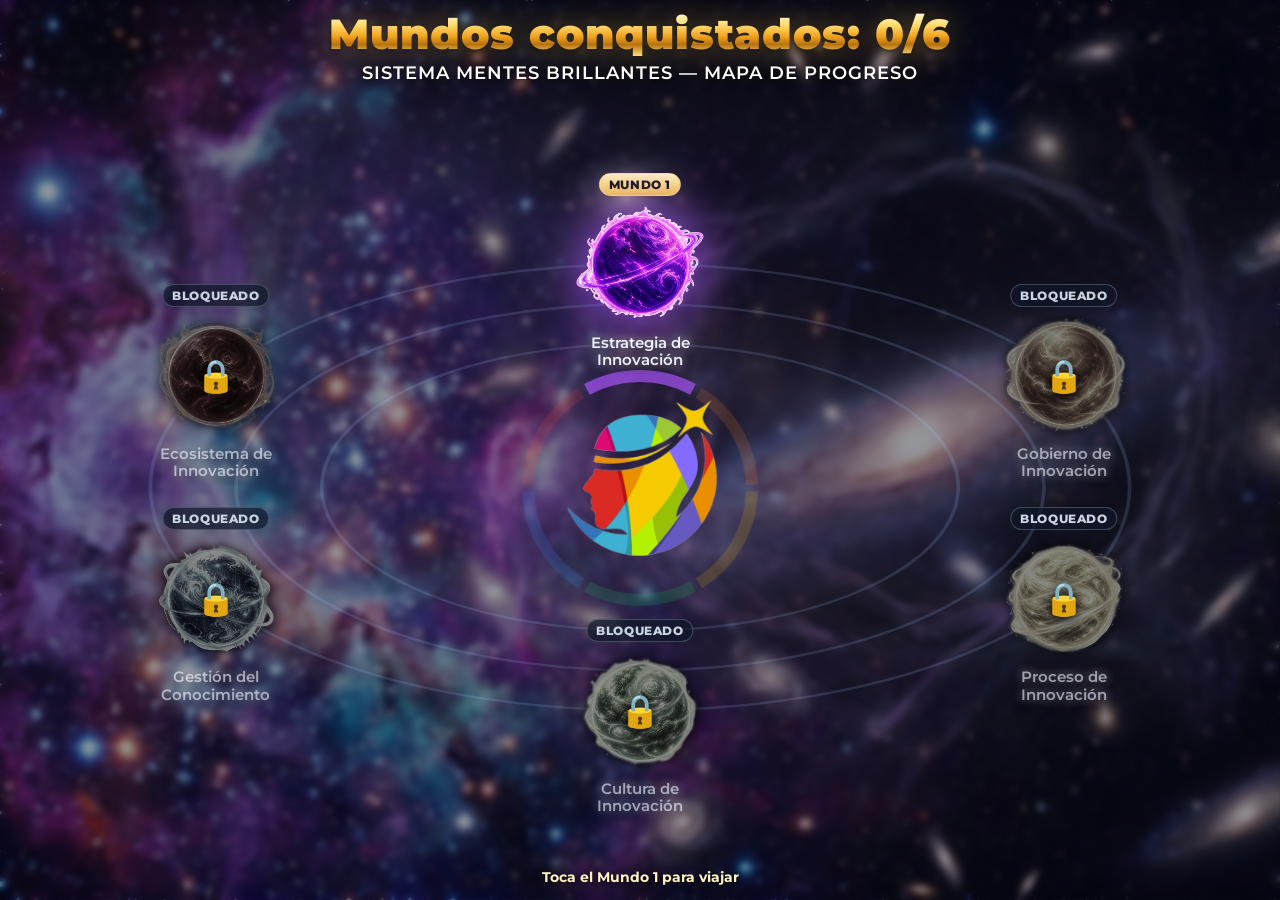
<file: index.html>
<!DOCTYPE html>
<html lang="es">
<head>
<meta charset="utf-8">
<meta name="viewport" content="width=device-width, initial-scale=1, viewport-fit=cover">
<title>Sistema Mentes Brillantes</title>
<link rel="preconnect" href="https://fonts.googleapis.com">
<link rel="preconnect" href="https://fonts.gstatic.com" crossorigin>
<link href="https://fonts.googleapis.com/css2?family=Montserrat:wght@400;600;700;800;900&display=swap" rel="stylesheet">
<link rel="stylesheet" href="css/estilos-v3.css">
</head>
<body>
<div id="s-load" class="screen active">
  <img class="load-logo" id="loadLogo" src="image/v3/bg/logo-mentes.png" alt="Logo">
  <div class="load-title gold-text">SISTEMA MENTES BRILLANTES</div>
  <div class="load-sub">Trivia Demo Day Grupo 1A</div>
  <div class="load-bar-wrap"><div class="load-bar" id="lbar"></div></div>
  <div class="load-txt" id="ltxt">Cargando mundos...</div>
</div>

<div id="s-start" class="screen"></div>
<div id="s-brief" class="screen"></div>
<div id="s-battle" class="screen"></div>
<div id="s-victory" class="screen"></div>
<div id="s-defeat" class="screen"></div>
<div id="s-trans" class="screen"></div>
<div id="s-final" class="screen"></div>

<script src="js/juego-v3.js" defer></script>
</body>
</html>
</file>
<file: css/estilos-v3.css>
*{margin:0;padding:0;box-sizing:border-box}
:root{
  --gold:#f8c848; --gold-hi:#fff3c4; --gold-deep:#ff8c00;
  --ink:#eef2ff; --dim:#9aa6c8; --muted:#7a849e;
  --bg:#000d1a; --panel:rgba(4,10,28,.82); --panel-solid:rgba(2,8,24,.92);
  --ok:#4ade80; --bad:#f87171; --tip:#7dd3fc;
  /* Títulos épicos (victoria, derrota, hero) */
  --font-epic:'Montserrat',system-ui,sans-serif;
  /* Subtítulos y nombres de mundos */
  --font-title:'Montserrat',system-ui,sans-serif;
  /* Preguntas, respuestas y UI */
  --font-body:'Montserrat',system-ui,sans-serif;
  --radius:16px; --wc:#ffd700;
}
html{height:100%;-webkit-text-size-adjust:100%}
body{
  font-family:var(--font-body);background:var(--bg);color:var(--ink);
  width:100%;min-height:100%;min-height:100dvh;overflow:hidden;
  -webkit-user-select:none;user-select:none;
  -webkit-tap-highlight-color:transparent;
  touch-action:manipulation;
}

.gold-text{
  font-family:var(--font-epic);
  font-weight:900;
  background:linear-gradient(180deg,#fff8d8 0%,#ffde74 28%,#f2a51f 55%,#b8720d 74%,#ffdf7e 100%);
  -webkit-background-clip:text;background-clip:text;color:transparent;-webkit-text-fill-color:transparent;
  filter:drop-shadow(0 0 16px rgba(255,196,64,.4)) drop-shadow(0 2px 2px rgba(0,0,0,.55));
}

.screen{
  position:fixed;inset:0;display:none;background-size:cover;background-position:center;
  align-items:center;justify-content:center;flex-direction:column;
  padding:env(safe-area-inset-top) env(safe-area-inset-right) env(safe-area-inset-bottom) env(safe-area-inset-left);
  overflow:hidden;
}
.screen.active{display:flex;animation:screenIn .35s ease both}
@keyframes screenIn{from{opacity:0}to{opacity:1}}
.screen.scrollable{overflow-y:auto;-webkit-overflow-scrolling:touch;justify-content:flex-start}

.dim{position:absolute;inset:0;background:rgba(0,0,0,.55);z-index:0;pointer-events:none}
.dim.soft{background:rgba(0,0,0,.28)}

.btn{
  display:inline-block;padding:12px 28px;border-radius:50px;border:none;
  font-size:clamp(13px,2.8vw,15px);font-weight:700;cursor:pointer;letter-spacing:1px;
  transition:all .18s;text-transform:uppercase;min-height:44px;font-family:var(--font-body);
}
.btn.bg{background:linear-gradient(135deg,var(--gold),var(--gold-deep));color:#000}
.btn.bg:hover{transform:scale(1.04);box-shadow:0 0 22px var(--gold)}
.btn.br{background:linear-gradient(135deg,#990000,#ff2222);color:#fff}
.btn.bb{background:linear-gradient(135deg,#003399,#0088ff);color:#fff}
.btn.ghost{background:rgba(255,255,255,.08);color:#ddd;border:1px solid rgba(255,255,255,.25)}

/* LOAD */
#s-load{background:var(--bg);gap:clamp(10px,2vh,16px);padding:24px}
.load-logo{
  width:clamp(72px,22vw,120px);height:clamp(72px,22vw,120px);border-radius:50%;
  border:4px solid var(--gold);box-shadow:0 0 30px var(--gold);object-fit:cover;
  animation:glow 1s infinite alternate
}
@keyframes glow{from{box-shadow:0 0 20px var(--gold)}to{box-shadow:0 0 50px var(--gold),0 0 80px var(--gold-deep)}}
.load-title{
  font-family:var(--font-epic);font-weight:700;
  font-size:clamp(18px,5vw,28px);letter-spacing:2px;text-align:center;line-height:1.15
}
.load-sub{font-size:clamp(11px,3vw,13px);color:var(--muted);letter-spacing:1px;text-align:center}
.load-bar-wrap{width:min(300px,78vw);height:10px;background:rgba(255,255,255,.1);border-radius:5px;overflow:hidden}
.load-bar{height:100%;background:linear-gradient(90deg,var(--gold),var(--gold-deep));border-radius:5px;width:0%;transition:width .25s}
.load-txt{font-size:clamp(12px,3vw,14px);color:var(--muted);letter-spacing:2px;text-align:center}

/* HUB INICIO — galaxia de 6 mundos */
#s-start{justify-content:stretch;align-items:stretch;overflow:hidden}
#s-start .dim{
  background:rgba(2,6,20,.42);
  backdrop-filter:blur(3px) saturate(.9);
  -webkit-backdrop-filter:blur(3px) saturate(.9);
}
.hub{
  position:relative;z-index:2;flex:1;width:100%;min-height:0;
  display:flex;flex-direction:column;
  padding:max(12px,env(safe-area-inset-top)) clamp(12px,3vw,28px) max(14px,env(safe-area-inset-bottom));
  animation:lobbyIn .4s ease both
}
@keyframes lobbyIn{from{opacity:0;transform:translateY(10px)}to{opacity:1;transform:none}}
.hub-head{text-align:center;flex-shrink:0;margin-bottom:clamp(2px,.6vh,8px)}
.hub-title{font-family:var(--font-epic);font-weight:900;font-size:clamp(26px,6vw,42px);letter-spacing:1px;line-height:1.05;margin:0 0 6px}
.hub-sub{
  font-family:var(--font-title);font-size:clamp(14px,3.4vw,18px);color:#fff;margin:0;font-weight:600;
  letter-spacing:1px;text-transform:uppercase;text-shadow:0 2px 10px #000
}

.galaxy{
  position:relative;flex:1 1 auto;min-height:320px;display:flex;align-items:center;justify-content:center;
  gap:clamp(12px,3vw,32px);padding:clamp(4px,1vh,10px) 4px clamp(12px,2vh,20px);
  width:100%;max-width:1400px;margin:0 auto
}
.galaxy-orbit{
  max-width:min(1280px,98vw);width:100%;
  aspect-ratio:1.5/1;min-height:min(620px,72vh);padding:0 1% 5%;
  overflow:visible;margin:0 auto
}
.galaxy-svg{
  position:absolute;inset:0;width:100%;height:100%;pointer-events:none;z-index:1;
  overflow:visible
}
.galaxy-hub-ring{
  position:absolute;left:50%;top:50%;transform:translate(-50%,-50%);
  width:min(36%,280px);aspect-ratio:1;height:auto;
  pointer-events:none;z-index:2;overflow:visible
}
.galaxy-orbit-line{
  fill:none;stroke:rgba(160,200,255,.16);stroke-width:.3
}
.galaxy-seg{
  stroke-width:12px;stroke-linecap:butt;fill:none;opacity:.2;
  vector-effect:non-scaling-stroke
}
.galaxy-seg.open{opacity:.7;stroke-width:12px}
.galaxy-seg.lit{
  opacity:1;stroke-width:12px;
  filter:drop-shadow(0 0 5px currentColor)
}
.galaxy-seg.dim{opacity:.18;stroke-width:12px}
.galaxy-spoke{
  stroke-width:12px;stroke-linecap:butt;opacity:.45;fill:none;
  vector-effect:non-scaling-stroke
}
.galaxy-spoke-g.open .galaxy-spoke{opacity:.9;stroke-width:12px}
.galaxy-spoke-g.won .galaxy-spoke{
  opacity:1;stroke-width:12px;
  filter:drop-shadow(0 0 5px currentColor)
}
.galaxy-spoke-g.dim .galaxy-spoke{opacity:.25;stroke-width:12px}
.galaxy-core{
  position:absolute;left:50%;top:50%;transform:translate(-50%,-50%);
  z-index:5;width:min(26%,190px);aspect-ratio:1;
  border:none;border-radius:0;overflow:visible;flex-shrink:0;
  background:transparent;box-shadow:none;animation:none
}
.galaxy-core img{
  width:100%;height:100%;object-fit:contain;object-position:center;
  border-radius:0;background:transparent;
  mix-blend-mode:screen;display:block;position:relative;z-index:1
}
.galaxy-world{
  position:relative;z-index:4;appearance:none;border:none;
  background:transparent;color:inherit;cursor:pointer;
  display:block;padding:0;border-radius:50%;
  transition:transform .18s,filter .18s;font-family:inherit
}
.galaxy-world.orbit{
  position:absolute;transform:translate(-50%,-50%);
  flex:none;width:min(14.5%,130px);aspect-ratio:1;height:auto;
  max-width:none;min-height:0;min-width:0;z-index:4
}
.galaxy-planet-wrap{
  position:relative;display:block;width:100%;height:100%;line-height:0
}
.galaxy-world img{
  width:100%;height:100%;object-fit:contain;
  filter:drop-shadow(0 0 18px currentColor);animation:planetFloat 4.5s ease-in-out infinite;
  pointer-events:none
}
.galaxy-world:nth-child(3n) img{animation-delay:.25s}
.galaxy-world:nth-child(4n) img{animation-delay:.5s}
.galaxy-world:nth-child(5n) img{animation-delay:.75s}
@keyframes planetFloat{0%,100%{transform:translateY(0) scale(1)}50%{transform:translateY(-5%) scale(1.03)}}
.galaxy-name{
  position:absolute;left:50%;top:calc(100% + 4px);transform:translateX(-50%);
  font-family:var(--font-title);font-size:clamp(12px,2.4vw,15px);font-weight:600;color:#eef2ff;text-align:center;
  text-shadow:0 2px 8px #000,0 0 10px currentColor;line-height:1.15;width:max-content;max-width:150px;
  pointer-events:none
}
.galaxy-badge{
  position:absolute;left:50%;bottom:calc(100% + 4px);transform:translateX(-50%);
  font-size:clamp(10px,2vw,12px);font-weight:800;letter-spacing:.6px;text-transform:uppercase;
  color:#fff;background:rgba(0,0,0,.55);padding:3px 9px;border-radius:999px;
  border:1px solid rgba(255,255,255,.2);text-shadow:none;white-space:nowrap;
  pointer-events:none
}
.galaxy-world.won .galaxy-badge{
  color:#052e16;background:linear-gradient(180deg,#86efac,#22c55e);border-color:#bbf7d0
}
.galaxy-world.open .galaxy-badge{
  color:#111;background:linear-gradient(180deg,var(--gold-hi),var(--gold));border-color:#fde68a
}
.galaxy-lock{
  position:absolute;left:50%;top:50%;transform:translate(-50%,-50%);
  font-style:normal;font-size:clamp(22px,5vw,32px);filter:drop-shadow(0 2px 6px #000);
  pointer-events:none;z-index:2
}
.galaxy-world:hover:not(.locked),.galaxy-world:focus-visible:not(.locked){
  transform:translate(-50%,-50%) scale(1.08);outline:none;filter:brightness(1.12);z-index:5
}
.galaxy-world.locked{cursor:not-allowed}
.galaxy-world.locked img{animation:none;filter:grayscale(.85) brightness(.55) drop-shadow(0 0 6px #000)}
.galaxy-world.locked .galaxy-badge{color:#cbd5e1;background:rgba(15,23,42,.7);border-color:rgba(148,163,184,.35)}
.galaxy-world.locked .galaxy-name{opacity:.65}
.galaxy-world.open img{
  filter:drop-shadow(0 0 28px currentColor);animation:planetFloat 4.5s ease-in-out infinite
}
.galaxy-world.won img{filter:drop-shadow(0 0 16px #86efac)}
.galaxy-hint{
  position:absolute;bottom:0;left:0;right:0;text-align:center;z-index:4;
  font-size:clamp(12px,2.8vw,14px);font-weight:700;color:var(--gold-hi);text-shadow:0 2px 8px #000;
  pointer-events:none
}

.hub-cta-wrap{display:flex;justify-content:center;padding:0 4px}
.hub-final-wrap{flex-shrink:0;margin-top:8px;padding-bottom:4px}
.hub-cta{
  min-width:min(320px,92vw);min-height:54px;font-size:clamp(15px,3.6vw,18px);
  padding:14px 32px;box-shadow:0 0 28px rgba(255,215,0,.4)
}
.hub-cta:disabled{opacity:.4;cursor:not-allowed;box-shadow:none;transform:none}
.hub-cta.pulse-cta{animation:ctaPulse 1.6s ease-in-out infinite}
@keyframes ctaPulse{
  0%,100%{box-shadow:0 0 18px rgba(255,215,0,.4);transform:scale(1)}
  50%{box-shadow:0 0 36px rgba(255,215,0,.7);transform:scale(1.03)}
}

/* MAP */
#s-map{background:radial-gradient(ellipse at center,#080820 0%,#000 100%);overflow-y:auto;-webkit-overflow-scrolling:touch}
.map-box{
  position:relative;z-index:1;display:flex;flex-direction:column;align-items:center;
  padding:clamp(16px,4vh,28px) 14px 24px;width:100%;max-width:960px;margin:0 auto
}
.ptit{font-family:var(--font-epic);font-weight:800;font-size:clamp(20px,5vw,28px);letter-spacing:1px;text-align:center}
.psub{font-size:clamp(11px,3vw,13px);color:var(--dim);margin:6px 0 14px;text-align:center}
.wdots{display:flex;gap:clamp(8px,2vw,12px);justify-content:center;margin-bottom:16px;flex-wrap:wrap}
.wdot{
  width:clamp(56px,16vw,72px);height:clamp(56px,16vw,72px);border-radius:50%;
  border:3px solid rgba(255,255,255,.12);display:flex;align-items:center;justify-content:center;
  flex-direction:column;gap:2px;background:rgba(255,255,255,.03);transition:all .4s;cursor:default
}
.wdot img{width:clamp(28px,8vw,36px);height:clamp(28px,8vw,36px);border-radius:50%;object-fit:cover}
.wdot small{font-size:9px;color:var(--muted);font-weight:700}
.wdot.won{box-shadow:0 0 16px currentColor;background:rgba(255,255,255,.08)}
.wdot.current{cursor:pointer;animation:pulse 1.4s ease-in-out infinite;border-width:3px}
.wdot.locked{opacity:.4;filter:grayscale(.6);cursor:not-allowed}
.wdot.clickable{cursor:pointer}
.wdot.clickable:hover{transform:scale(1.08);box-shadow:0 0 18px currentColor}
@keyframes pulse{0%,100%{transform:scale(1)}50%{transform:scale(1.08)}}
.map-hero-card{
  display:flex;align-items:center;gap:12px;width:min(100%,420px);
  background:rgba(255,255,255,.06);border:1px solid rgba(255,215,0,.35);
  border-radius:16px;padding:10px 12px;margin-bottom:14px;
  box-shadow:0 0 24px rgba(255,215,0,.12)
}
.map-hero-card img{
  width:clamp(52px,14vw,72px);height:auto;filter:drop-shadow(0 6px 10px rgba(0,0,0,.45));flex-shrink:0
}
.map-hero-card div{flex:1;min-width:0;text-align:left}
.map-hero-card b{display:block;color:var(--gold);font-size:clamp(13px,3.2vw,15px);margin-bottom:2px}
.map-hero-card span{display:block;font-size:clamp(11px,2.8vw,12px);color:var(--dim)}
.map-hero-card .btn{padding:8px 12px;min-height:36px;font-size:11px;flex-shrink:0}
.lwrap{position:relative;width:clamp(88px,24vw,120px);height:clamp(88px,24vw,120px);margin:8px auto}
.lwrap img{width:100%;height:100%;object-fit:contain;border-radius:50%;position:relative;z-index:1}
#lcanvas{position:absolute;inset:0;border-radius:50%;z-index:2;opacity:.85;width:100%;height:100%}
.clabel{font-size:clamp(11px,3vw,12px);color:var(--dim);margin:10px 0 16px;max-width:520px;text-align:center;line-height:1.5}
.play-hint{font-size:clamp(11px,3vw,12px);color:var(--gold);margin-bottom:10px;text-align:center;padding:0 12px}

/* BRIEF / FEEDBACK / RESULT panels */
#s-brief,#s-final{
  overflow-y:auto;-webkit-overflow-scrolling:touch;justify-content:flex-start;
  padding:max(12px,env(safe-area-inset-top)) 0 max(20px,env(safe-area-inset-bottom));
}
#s-defeat,#s-victory,#s-trans{
  justify-content:stretch;align-items:stretch;overflow:hidden;
  padding:0
}

/* Título del mundo (centro de la arena, durante el cuestionario) */
.world-title-splash{
  position:absolute;left:50%;top:max(10px,env(safe-area-inset-top));
  transform:translateX(-50%);z-index:2;
  width:min(72vw,720px);pointer-events:none;
  animation:worldTitleIn .45s ease both
}
@keyframes worldTitleIn{
  from{opacity:0;transform:translateX(-50%) scale(.92)}
  to{opacity:1;transform:translateX(-50%) scale(1)}
}
.world-title-badge{
  position:relative;text-align:center;width:100%;
  padding:clamp(4px,1vw,8px) clamp(12px,3vw,24px);
  background:none;border:none;box-shadow:none
}
.world-title-kicker{
  font-family:var(--font-title);font-weight:800;letter-spacing:.22em;
  font-size:clamp(12px,2.4vw,18px);color:var(--gold-hi);margin:0 0 4px;
  text-shadow:0 0 12px rgba(248,200,72,.7),0 2px 4px rgba(0,0,0,.75)
}
.world-title-name{
  font-family:var(--font-epic);font-weight:900;margin:0;line-height:1.05;
  font-size:clamp(20px,4.6vw,40px);letter-spacing:.04em;color:#fff8d8;
  text-shadow:
    0 0 14px rgba(248,200,72,.85),
    0 0 30px rgba(248,200,72,.45),
    0 3px 6px rgba(0,0,0,.8)
}
.travel-layout{
  position:relative;z-index:2;flex:1;width:100%;min-height:0;
  display:flex;flex-direction:column;align-items:center;
  padding:max(12px,env(safe-area-inset-top)) 16px max(16px,env(safe-area-inset-bottom))
}
.travel-banner{
  flex-shrink:0;text-align:center;max-width:560px;width:100%;
  background:rgba(2,8,24,.78);border:2px solid rgba(255,215,0,.4);
  border-radius:16px;padding:12px 18px;backdrop-filter:blur(10px);
  box-shadow:0 0 28px rgba(255,215,0,.18)
}
.travel-banner h2{
  font-family:var(--font-epic);font-weight:900;
  font-size:clamp(26px,6.5vw,38px);margin:0 0 4px;letter-spacing:1px
}
.travel-banner p{
  font-size:clamp(13px,3.2vw,15px);color:#ddd;margin:0;line-height:1.35
}
.travel-banner b{color:var(--gold-hi)}
.travel-meta{margin-top:6px!important;color:var(--dim)!important;font-size:clamp(12px,3vw,13px)!important}
.travel-stage{
  flex:1;min-height:0;width:100%;display:flex;align-items:flex-end;justify-content:center;
  padding:8px 0 4px;overflow:hidden
}
.travel-hero{
  width:min(52vh,340px);max-width:78vw;height:auto;object-fit:contain;
  filter:drop-shadow(0 16px 28px rgba(0,0,0,.55));
  animation:travelWalk 2.8s ease-in-out infinite
}
@keyframes travelWalk{
  0%{transform:translateX(-18vw)}
  50%{transform:translateX(18vw)}
  100%{transform:translateX(-18vw)}
}
.travel-actions{
  flex-shrink:0;display:flex;gap:12px;justify-content:center;flex-wrap:wrap;
  width:100%;max-width:520px;padding-top:8px
}
.travel-actions .btn{min-width:min(220px,70vw);min-height:50px}
.travel-learn{
  flex-shrink:0;width:min(92%,560px);margin:8px 0;max-height:28vh;overflow-y:auto
}
.defeat-layout{
  position:relative;z-index:2;flex:1;width:100%;min-height:0;
  display:flex;flex-direction:column;align-items:center;
  padding:max(12px,env(safe-area-inset-top)) 16px max(16px,env(safe-area-inset-bottom))
}
.defeat-banner{
  flex-shrink:0;text-align:center;max-width:560px;width:100%;
  background:rgba(2,8,24,.78);border:2px solid rgba(248,113,113,.45);
  border-radius:16px;padding:12px 18px;backdrop-filter:blur(10px);
  box-shadow:0 0 28px rgba(248,113,113,.2)
}
.defeat-banner h2{
  font-family:var(--font-epic);font-size:clamp(28px,7vw,40px);color:#ff6b5a;
  margin:0 0 4px;letter-spacing:1px;font-weight:700;
  text-shadow:0 0 18px rgba(255,60,60,.45)
}
.defeat-banner p{
  font-size:clamp(13px,3.2vw,15px);color:#ddd;margin:0;line-height:1.35
}
.defeat-stage{
  flex:1;min-height:0;width:100%;display:flex;align-items:flex-end;justify-content:center;
  padding:8px 0 4px
}
.defeat-hero{
  width:min(52vh,340px);max-width:78vw;height:auto;object-fit:contain;
  filter:grayscale(.35) drop-shadow(0 16px 28px rgba(0,0,0,.65));
  transform:rotate(-4deg);opacity:.95;
  animation:defeatIn .45s ease both
}
@keyframes defeatIn{
  from{opacity:0;transform:rotate(-4deg) translateY(24px) scale(.92)}
  to{opacity:.95;transform:rotate(-4deg) translateY(0) scale(1)}
}
.defeat-actions{
  flex-shrink:0;display:flex;gap:12px;justify-content:center;flex-wrap:wrap;
  width:100%;max-width:520px;padding-top:8px
}
.defeat-actions .btn{min-width:min(200px,44vw);min-height:50px}
#s-defeat.video-mode,#s-victory.video-mode,#s-trans.video-mode,#s-final.video-mode,
#s-defeat.defeat-video-mode{
  background:none;background-image:none!important;background-color:#000;
  overflow:hidden;justify-content:stretch;align-items:stretch;padding:0
}
.cinematic-video,.defeat-video-full{
  position:absolute;inset:0;width:100%;height:100%;
  object-fit:cover;z-index:1;background:#000;pointer-events:none;
  opacity:1;transition:opacity .5s ease
}
.cinematic-video.is-off,.defeat-video-full.is-off{opacity:0;z-index:0}
.video-actions-over,.defeat-actions-over{
  position:absolute;left:50%;bottom:max(28px,env(safe-area-inset-bottom));
  transform:translateX(-50%);z-index:3;padding:0 16px;width:100%;max-width:520px;
  display:flex;flex-direction:column;align-items:center;gap:10px
}
.video-actions-over .btn,.defeat-actions-over .btn{width:100%;min-height:50px}
.video-actions-row{
  display:flex;flex-direction:row;align-items:stretch;justify-content:center;
  gap:10px;width:100%;max-width:560px
}
.video-actions-row .btn{
  width:auto;flex:1 1 0;min-width:0;min-height:52px;
  white-space:nowrap;padding:12px 16px;line-height:1.2
}
.video-actions-over:has(.video-actions-row){max-width:560px}
.video-caption{
  margin:0;text-align:center;font-size:clamp(12px,3vw,14px);color:#e8eefc;
  text-shadow:0 2px 10px #000;background:rgba(2,8,24,.55);
  border:1px solid rgba(255,215,0,.28);border-radius:12px;padding:8px 12px;width:100%
}
.video-actions-final{max-width:560px}
.hero-pill{
  display:inline-flex;align-items:center;flex-wrap:wrap;justify-content:center;gap:8px;
  font-size:clamp(11px,3vw,13px);color:#c9d4f0;background:rgba(255,255,255,.05);
  border:1px solid rgba(255,255,255,.15);border-radius:999px;padding:6px 8px 6px 14px;margin-bottom:16px
}
.hero-pill b{color:var(--gold)}
.hero-pill .btn{padding:6px 12px;min-height:32px;font-size:11px}
.brief-panel{
  position:relative;z-index:2;width:min(920px,94vw);background:var(--panel-solid);
  border-radius:clamp(14px,3vw,20px);padding:clamp(16px,3vw,28px) clamp(14px,3vw,32px);
  border:2px solid rgba(255,255,255,.15);backdrop-filter:blur(10px);margin:16px auto
}
.brief-panel h2{font-family:var(--font-title);font-weight:600;font-size:clamp(22px,5vw,30px);margin-bottom:6px}
.brief-kicker{font-family:var(--font-title);font-size:clamp(10px,2.8vw,12px);font-weight:700;letter-spacing:1.5px;text-transform:uppercase;margin-bottom:10px}
.brief-block{
  margin-top:10px;background:rgba(255,255,255,.04);border-left:3px solid var(--gold);
  padding:10px 12px;border-radius:0 12px 12px 0
}
.brief-block b{display:block;font-size:clamp(10px,2.8vw,12px);letter-spacing:1px;color:var(--gold);margin-bottom:4px}
.brief-block p{font-size:clamp(13px,3.4vw,15px);line-height:1.45;color:#ddd}
.brief-actions{margin-top:16px;display:flex;gap:10px;flex-wrap:wrap}

/* BATTLE */
#s-battle{justify-content:flex-end;align-items:stretch}
.arena{position:absolute;inset:0;z-index:1;pointer-events:none}
.fighter{position:absolute;bottom:42%;width:min(360px,20vw);transform:translateX(-50%)}
.fighter.hero{left:23%}
.fighter.mon{left:76%}
.fighter .plate{text-align:center;margin-bottom:2px}
.fighter .fname{
  font-family:var(--font-title);font-weight:600;font-size:clamp(11px,2.6vw,14px);color:var(--gold);
  text-shadow:0 2px 4px #000;letter-spacing:.5px
}
.hpbar{height:9px;background:rgba(0,0,0,.55);border:2px solid var(--gold);border-radius:8px;overflow:hidden;margin-top:3px}
.hpfill{height:100%;width:100%;transition:width .5s ease}
.hp-hero .hpfill{background:linear-gradient(90deg,#00c850,#8ef07a)}
.hp-mon .hpfill{background:linear-gradient(90deg,#c81e2e,#ff8d7a)}
.char-slot{position:relative;width:100%}
.char-anim{width:100%;display:block;image-rendering:auto;object-fit:contain;object-position:center bottom}
.char-anim.char-fade{transition:opacity .32s ease}
.fighter .char-slot{animation:fighterBob 2.8s ease-in-out infinite}
.fighter.mon .char-slot{animation-delay:.7s}
@keyframes fighterBob{0%,100%{transform:translateY(0)}50%{transform:translateY(-5px)}}
.char-ghost{
  position:absolute;left:0;top:0;width:100%;
  pointer-events:none;transition:opacity .32s ease;z-index:1
}

.qbox{
  position:relative;z-index:2;width:min(95%,880px);max-height:min(46vh,460px);
  background:var(--panel);border:1px solid rgba(255,255,255,.16);
  border-radius:var(--radius);padding:clamp(10px,2vw,14px) clamp(12px,2.5vw,20px) clamp(12px,2.5vw,18px);
  margin:0 auto max(10px,env(safe-area-inset-bottom));backdrop-filter:blur(10px);
  overflow-y:auto;-webkit-overflow-scrolling:touch;flex-shrink:0;
  box-shadow:0 -8px 32px rgba(0,0,0,.35)
}

/* Desktop HD / 1920×1080: escala intermedia */
@media (min-width:1400px){
  #s-battle{background-size:110%;background-position:center 44%}
  .fighter{width:min(400px,21vw);bottom:42%}
  .fighter.hero{left:18%}
  .fighter.mon{left:80%;bottom:40.5%}
  .fighter .fname{font-size:16px}
  .hpbar{height:11px;margin-top:4px}
  .qbox{
    width:min(94%,1180px);max-height:min(46vh,520px);
    padding:16px 24px 20px;border-radius:18px
  }
  .wbadge{font-size:12px;letter-spacing:1.8px;margin-bottom:8px}
  .toprow{gap:12px;margin-bottom:10px}
  .av{width:58px;height:58px}
  .cname{font-size:15px}
  .qmeta{font-size:13px}
  .tnum{font-size:18px}
  .tlabel{font-size:10px}
  .timer-pill{min-width:64px;padding:6px 12px}
  .tbar-w{height:7px}
  .caso{font-size:14px;padding:8px 12px;margin-bottom:10px}
  .qtxt{font-size:28px;margin-bottom:14px;line-height:1.3}
  .agrid{gap:10px}
  .abtn{
    padding:12px 16px;font-size:16px;min-height:52px;border-radius:14px;gap:10px
  }
  .abtn .L{font-size:13px;min-width:18px}
}
@media (min-width:1800px){
  #s-battle{background-size:112%;background-position:center 42%}
  .fighter{width:min(350px,23vw);bottom:40%}
  .fighter.mon{bottom:40.5%}
  .qbox{width:min(92%,1280px);max-height:min(50vh,560px)}
  .qtxt{font-size:30px}
  .abtn{font-size:16px;min-height:54px}
}

/* Mundo 1: subir hero y monstruo para centrarlos en la plataforma */
#s-battle.battle-w1 .fighter.hero{bottom:45.5%}
#s-battle.battle-w1 .fighter.mon{bottom:43%}
@media (min-width:1400px){
  #s-battle.battle-w1 .fighter.hero{bottom:45.5%}
  #s-battle.battle-w1 .fighter.mon{bottom:42.5%}
}
@media (min-width:1800px){
  #s-battle.battle-w1 .fighter.hero{bottom:43.5%}
  #s-battle.battle-w1 .fighter.mon{bottom:42.5%}
}

/* Mundo 5: monstruo un poco más abajo en la plataforma */
#s-battle.battle-w5 .fighter.mon{bottom:38.5%}
@media (min-width:1400px){
  #s-battle.battle-w5 .fighter.mon{bottom:38%}
}
@media (min-width:1800px){
  #s-battle.battle-w5 .fighter.mon{bottom:38%}
}
.wbadge{font-family:var(--font-title);font-size:clamp(9px,2.4vw,11px);font-weight:700;letter-spacing:1.5px;text-transform:uppercase;margin-bottom:6px}
.toprow{display:flex;align-items:center;gap:10px;margin-bottom:8px}
.toprow-timer{justify-content:flex-end}
.toprow-main{flex:1;min-width:0}
.av{
  width:clamp(40px,10vw,54px);height:clamp(40px,10vw,54px);border-radius:50%;object-fit:cover;
  border:2px solid var(--gold);box-shadow:0 0 10px rgba(248,200,72,.55);flex-shrink:0
}
.cname{font-family:var(--font-title);font-size:clamp(11px,2.8vw,13px);color:var(--gold);font-weight:600;margin-bottom:2px}
.qmeta{font-size:clamp(11px,2.6vw,12px);color:var(--dim);font-weight:600}
.q-head{
  display:flex;align-items:center;gap:10px;margin-bottom:10px
}
.timer-pill{
  display:flex;align-items:baseline;gap:4px;flex-shrink:0;
  padding:4px 10px;border-radius:999px;
  background:rgba(0,0,0,.45);border:1px solid rgba(248,200,72,.35)
}
.timer-block{text-align:center;flex-shrink:0;min-width:52px}
.tnum{
  font-family:var(--font-epic);font-weight:700;font-size:clamp(15px,3.8vw,17px);color:var(--gold);
  text-shadow:0 0 10px rgba(248,200,72,.45);line-height:1
}
.tnum.red{color:#ff3333;text-shadow:0 0 14px #ff3333;animation:shk .2s infinite}
.tlabel{font-size:9px;font-weight:800;letter-spacing:.8px;color:var(--dim);text-transform:uppercase}
@keyframes shk{0%,100%{transform:translateX(0)}33%{transform:translateX(-4px)}66%{transform:translateX(4px)}}
.tbar-w{
  flex:1;min-width:0;height:6px;background:rgba(255,255,255,.12);
  border-radius:4px;overflow:hidden
}
.tbar{height:100%;border-radius:4px;transition:width 1s linear,background .4s;background:#00c850}
.caso{
  font-size:clamp(11px,3vw,13px);line-height:1.35;color:#a8b4ce;background:rgba(255,255,255,.03);
  border-left:3px solid rgba(255,255,255,.25);padding:5px 10px;border-radius:0 10px 10px 0;margin-bottom:10px;
  display:-webkit-box;-webkit-line-clamp:2;-webkit-box-orient:vertical;overflow:hidden
}
.qtxt{
  font-family:var(--font-title);font-size:clamp(18px,4.6vw,26px);font-weight:700;color:#fff;
  margin-bottom:12px;line-height:1.28;letter-spacing:.2px;
  text-shadow:0 2px 12px rgba(0,0,0,.45)
}
.agrid{display:grid;grid-template-columns:1fr 1fr;gap:7px}
.abtn{
  padding:clamp(9px,2.2vw,11px) clamp(10px,2.4vw,14px);border-radius:12px;
  border:2px solid rgba(255,255,255,.22);background:rgba(255,255,255,.07);color:#fff;
  font-size:clamp(12px,3.2vw,14px);font-weight:700;cursor:pointer;text-align:left;
  display:flex;align-items:flex-start;gap:8px;width:100%;min-height:44px;line-height:1.3;
  font-family:var(--font-body)
}
.abtn:hover:not(:disabled){background:rgba(255,255,255,.16)}
.abtn .L{font-size:11px;font-weight:900;opacity:.65;min-width:16px;padding-top:2px;color:var(--gold-hi)}
.abtn.ok{background:rgba(0,200,80,.45)!important;border-color:#00c850!important}
.abtn.no{background:rgba(220,30,30,.45)!important;border-color:#dc1e1e!important}
.abtn:disabled{cursor:default}

/* RESULT */
.rpanel{
  position:relative;z-index:2;width:min(92%,660px);background:var(--panel-solid);
  border-radius:clamp(14px,3vw,20px);padding:clamp(16px,3vw,24px) clamp(14px,3vw,32px);
  margin:16px auto 24px;backdrop-filter:blur(10px);border:2px solid rgba(255,255,255,.15)
}
.rpanel h2{font-family:var(--font-epic);font-weight:700;font-size:clamp(26px,6vw,36px);margin-bottom:6px}
.rpanel p{font-size:clamp(12px,3.2vw,14px);color:#bbb;margin-bottom:12px;line-height:1.5}
.learn-box{text-align:left;background:rgba(255,255,255,.04);border-radius:12px;padding:10px 14px;margin-bottom:14px}
.learn-box h3{font-family:var(--font-title);font-size:clamp(13px,3.2vw,16px);color:var(--gold);letter-spacing:1px;margin-bottom:6px;font-weight:600}
.learn-box li{font-size:clamp(12px,3.2vw,14px);color:#dde3ff;margin:5px 0 5px 16px;line-height:1.35}

/* TRANS / FINAL */
.tpanel{
  position:relative;z-index:2;text-align:center;background:rgba(0,0,0,.75);
  border-radius:20px;padding:clamp(22px,4vw,34px) clamp(20px,5vw,52px);
  border:1px solid rgba(255,255,255,.12);margin:auto
}
.tpanel h2{font-family:var(--font-title);font-size:clamp(20px,4.5vw,26px);margin-bottom:8px;font-weight:600}
.tpanel p{font-size:clamp(12px,3.2vw,14px);color:#999;margin-bottom:10px}
.spin{
  width:44px;height:44px;border:5px solid rgba(255,255,255,.12);border-top-color:var(--gold);
  border-radius:50%;animation:sp .7s linear infinite;margin:0 auto 16px
}
@keyframes sp{to{transform:rotate(360deg)}}
.fpanel{
  position:relative;z-index:2;background:rgba(0,0,0,.85);border-radius:clamp(16px,3vw,24px);
  padding:clamp(18px,3.5vw,38px) clamp(14px,3vw,50px);border:3px solid var(--gold);text-align:center;
  animation:pg 1.3s infinite alternate;width:min(94vw,720px);margin:16px auto 24px
}
@keyframes pg{from{box-shadow:0 0 22px var(--gold)}to{box-shadow:0 0 65px var(--gold),0 0 110px var(--gold-deep)}}
.fpanel h1{font-family:var(--font-epic);font-size:clamp(18px,4.5vw,28px);margin-bottom:10px;line-height:1.2;font-weight:700}
#s-final{justify-content:flex-end}
.final-heroes{
  position:absolute;left:0;right:0;bottom:32%;z-index:1;display:flex;justify-content:center;
  gap:clamp(2px,1vw,12px);pointer-events:none;padding:0 8px
}
.final-heroes img{width:clamp(36px,9vw,110px);height:auto;filter:drop-shadow(0 10px 16px rgba(0,0,0,.5))}

.toast{
  position:fixed;top:max(64px,calc(env(safe-area-inset-top) + 56px));left:50%;transform:translateX(-50%);
  z-index:20;background:rgba(0,10,30,.94);border:1px solid rgba(255,215,0,.35);color:#ffe9a8;
  padding:10px 14px;border-radius:12px;font-size:clamp(12px,3vw,13px);opacity:0;pointer-events:none;
  transition:opacity .25s;max-width:90vw;text-align:center
}
.toast.show{opacity:1}

.hint{position:fixed;left:max(10px,env(safe-area-inset-left));bottom:max(8px,env(safe-area-inset-bottom));z-index:9;font-size:12px;color:var(--muted)}
.hint b{color:var(--dim)}

/* ========== TABLET ========== */
@media (max-width:1024px){
  .fighter{width:min(200px,24vw);bottom:44%}
  .fighter.hero{left:23%}
  .fighter.mon{left:76%}
  .qbox{max-height:48vh}
}

/* ========== TABLET / PHONE LANDSCAPE ========== */
@media (max-width:900px) and (orientation:landscape){
  .galaxy{min-height:160px;gap:12px;padding:6px 4px 22px}
  .galaxy-orbit{aspect-ratio:1.65/1;min-height:min(280px,70vh);padding-bottom:8%}
  .galaxy-name{font-size:10px;max-width:100px}
  .galaxy-badge{font-size:8px}
  .galaxy-hint{font-size:11px}
  .hub-cta{min-height:42px;padding:8px 20px}
  .fighter{width:min(140px,20vw);bottom:42%}
  .fighter.hero{left:23%}
  .fighter.mon{left:76%}
  .fighter .plate{display:none}
  .qbox{max-height:64vh;margin-bottom:6px;padding:8px 12px 10px}
  .tnum{font-size:15px}
  .qtxt{font-size:clamp(16px,3.2vw,20px)}
  .av{width:36px;height:36px}
}

/* ========== PHONE ========== */
@media (max-width:700px){
  .map-hero-card{flex-wrap:wrap;justify-content:center;text-align:center}
  .map-hero-card div{text-align:center;width:100%}
  .fighter{width:min(130px,32vw);bottom:48%}
  .fighter.hero{left:23%}
  .fighter.mon{left:76%}
  .fighter .fname{font-size:11px}
  .hpbar{height:7px}
  .qbox{width:96%;max-height:min(48vh,400px);border-radius:14px;margin-bottom:max(8px,env(safe-area-inset-bottom))}
  .agrid{grid-template-columns:1fr}
  .abtn{min-height:44px}
  .hint{display:none}
  .final-heroes{bottom:38%;opacity:.85}
  .brief-actions .btn,.rpanel .btn,.fpanel .btn,.hub-cta,.defeat-actions .btn,.travel-actions .btn{width:100%}
  .brief-actions,.defeat-actions,.travel-actions{flex-direction:column;align-items:stretch}
  .defeat-hero,.travel-hero{width:min(48vh,280px)}
  .brief-panel,.rpanel,.fpanel{max-height:none}
  .hero-pill{width:100%;justify-content:space-between}
  .galaxy{min-height:240px;gap:10px}
  .galaxy-orbit{aspect-ratio:1.15/1;min-height:min(520px,62vh);padding-bottom:10%}
  .galaxy-world.orbit{width:min(16%,110px)}
  .galaxy-hub-ring{width:min(40%,220px)}
  .galaxy-core{width:min(24%,140px)}
}

/* ========== SMALL PHONE ========== */
@media (max-width:400px){
  .fighter{width:30vw;bottom:49%}
  .fighter.hero{left:23%}
  .fighter.mon{left:76%}
  .qbox{max-height:56vh;padding:8px 10px 10px}
  .wbadge{letter-spacing:1px}
  .load-bar-wrap{width:82vw}
  .galaxy-hint{font-size:11px}
  .galaxy-name{font-size:10px}
}

/* Portrait: arena arriba */
@media (max-width:700px) and (orientation:portrait){
  #s-battle .arena{height:48%;bottom:auto;top:0}
  #s-battle .fighter{bottom:4%;width:min(140px,34vw)}
  #s-battle .fighter.hero{left:23%}
  #s-battle .fighter.mon{left:76%}
  #s-battle .world-title-splash{top:max(8px,env(safe-area-inset-top));width:min(88vw,420px)}
  #s-battle .world-title-name{font-size:clamp(16px,5vw,24px)}
}

@media (prefers-reduced-motion:reduce){
  *,*::before,*::after{animation-duration:.01ms!important;animation-iteration-count:1!important;transition-duration:.01ms!important}
  .fighter .char-slot,.hub-cta.pulse-cta,.galaxy-world img,.travel-hero{animation:none!important}
}
</file>
